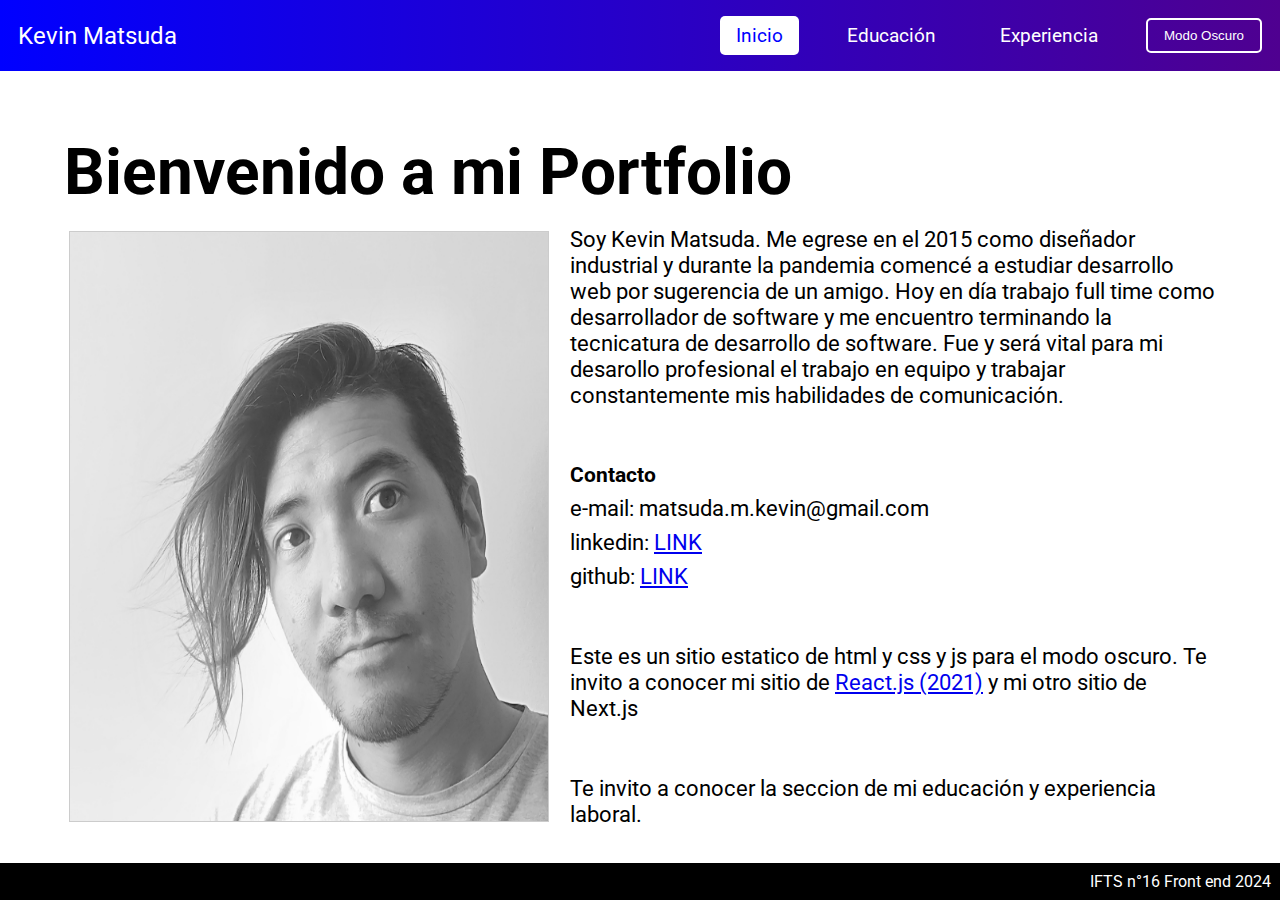
<file: index.html>
<!DOCTYPE html>
<html lang="en">
  <head>
    <meta charset="UTF-8" />
    <meta name="viewport" content="width=device-width, initial-scale=1.0" />
    <title>IFTS16</title>
    <link
      href="https://fonts.googleapis.com/css2?family=Roboto:wght@400;700&display=swap"
      rel="stylesheet"
    />
    <link rel="stylesheet" href="CSS/style.css" />
  </head>
  <body>
    <nav class="navbar">
      <a href="index.html" class="logo">Kevin Matsuda</a>
      <div class="navbar-right">
        <ul class="nav-links">
          <li><a href="index.html" class="active">Inicio</a></li>
          <li><a href="education.html">Educación</a></li>
          <li><a href="workexp.html">Experiencia</a></li>
        </ul>
        <button id="dark-mode-toggle">Modo Oscuro</button>
      </div>
    </nav>
    <section class="inicio">
      <h1>Bienvenido a mi Portfolio</h1>
      <div class="flex-inicio">
        <img class="fotok" src="./public/kevinbn.png" alt="foto kevin" />
        <div class="inicio-texto">
          <p>
            Soy Kevin Matsuda. Me egrese en el 2015 como diseñador industrial y
            durante la pandemia comencé a estudiar desarrollo web por sugerencia
            de un amigo. Hoy en día trabajo full time como desarrollador de
            software y me encuentro terminando la tecnicatura de desarrollo de
            software. Fue y será vital para mi desarollo profesional el trabajo
            en equipo y trabajar constantemente mis habilidades de comunicación.
          </p>
          <br />
          <h6>Contacto</h6>
          <p>e-mail: matsuda.m.kevin@gmail.com</p>
          <p>
            linkedin:
            <a href="https://www.linkedin.com/in/matsudamkevin/">LINK</a>
          </p>
          <p>github: <a href="https://github.com/devQuebin">LINK</a></p>
          <br />
          <p>
            Este es un sitio estatico de html y css y js para el modo oscuro. Te
            invito a conocer mi sitio de
            <a href="https://reactportfolio-77ce8.web.app/">React.js (2021)</a>
            y mi otro sitio de Next.js
          </p>
          <br />
          <p>
            Te invito a conocer la seccion de mi educación y experiencia
            laboral.
          </p>
        </div>
      </div>
    </section>

    <footer class="footer">
      <p>IFTS n°16 Front end 2024</p>
    </footer>
    <script src="JS/script.js"></script>
  </body>
</html>
</file>
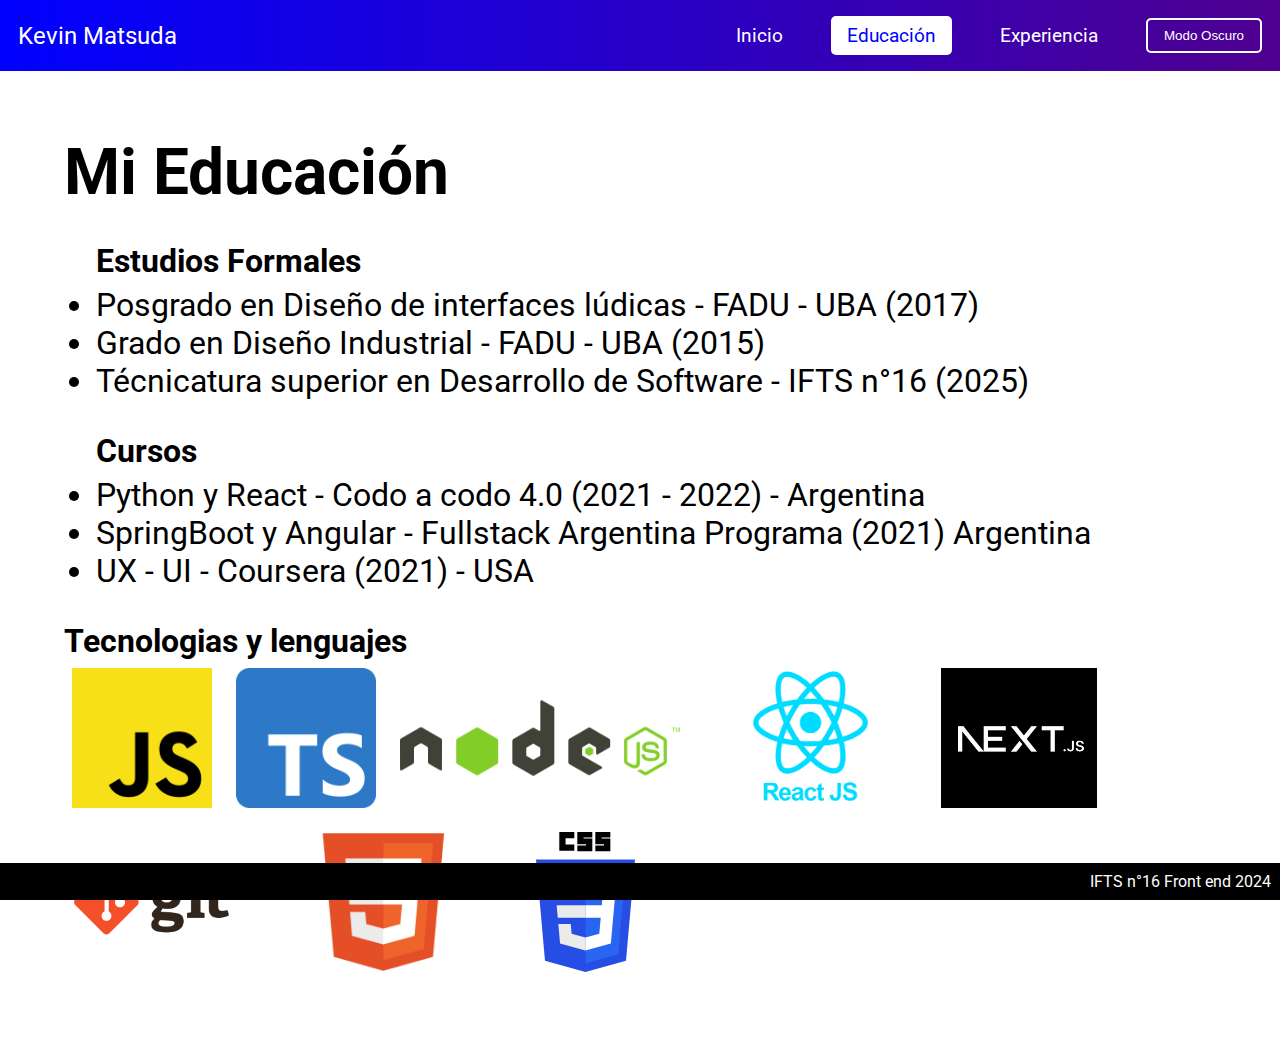
<file: education.html>
<!DOCTYPE html>
<html lang="en">
  <head>
    <meta charset="UTF-8" />
    <meta name="viewport" content="width=device-width, initial-scale=1.0" />
    <title>IFTS16</title>
    <link
      href="https://fonts.googleapis.com/css2?family=Roboto:wght@400;700&display=swap"
      rel="stylesheet"
    />
    <link rel="stylesheet" href="CSS/style.css" />
  </head>
  <body>
    <nav class="navbar">
      <a href="index.html" class="logo">Kevin Matsuda</a>
      <div class="navbar-right">
        <ul class="nav-links">
          <li><a href="index.html">Inicio</a></li>
          <li><a href="education.html" class="active">Educación</a></li>
          <li><a href="workexp.html">Experiencia</a></li>
        </ul>
        <button id="dark-mode-toggle">Modo Oscuro</button>
      </div>
    </nav>
    <section class="inicio">
      <h1>Mi Educación</h1>
      <div class="ed-list">
        <h4>Estudios Formales</h4>
        <ul>
          <li>Posgrado en Diseño de interfaces lúdicas - FADU - UBA (2017)</li>
          <li>Grado en Diseño Industrial - FADU - UBA (2015)</li>
          <li>
            Técnicatura superior en Desarrollo de Software - IFTS n°16 (2025)
          </li>
        </ul>
      </div>
      <div class="ed-list">
        <h4>Cursos</h4>
        <ul>
          <li>Python y React - Codo a codo 4.0 (2021 - 2022) - Argentina</li>
          <li>
            SpringBoot y Angular - Fullstack Argentina Programa (2021) Argentina
          </li>
          <li>UX - UI - Coursera (2021) - USA</li>
        </ul>
      </div>
      <h4>Tecnologias y lenguajes</h4>
      <div class="ed-icons">
        <img
          class="edIcon"
          src="./public/logos/Unofficial_JavaScript_logo_2.svg.png"
          alt="js"
        />
        <img
          class="edIcon"
          src="./public/logos/Typescript_logo_2020.svg.png"
          alt="ts"
        />
        <img class="edIcon" src="./public/logos/node-js.webp" alt="node" />
        <img
          class="edIcon"
          src="./public/logos/0_Hdm7hBTZ-hKlbtlV.png"
          alt="react"
        />
        <img class="edIcon" src="./public/logos/nextjs.jpeg" alt="next" />
        <img class="edIcon" src="./public/logos/git-512x450.png" alt="git" />
        <img
          class="edIcon"
          src="./public/logos/HTML-5-Badge-Logo.png"
          alt="html"
        />
        <img
          class="edIcon"
          src="./public/logos/CSS3_logo_and_wordmark.svg"
          alt="css"
        />
      </div>
    </section>

    <footer class="footer">
      <p>IFTS n°16 Front end 2024</p>
    </footer>
    <script src="JS/script.js"></script>
  </body>
</html>
</file>
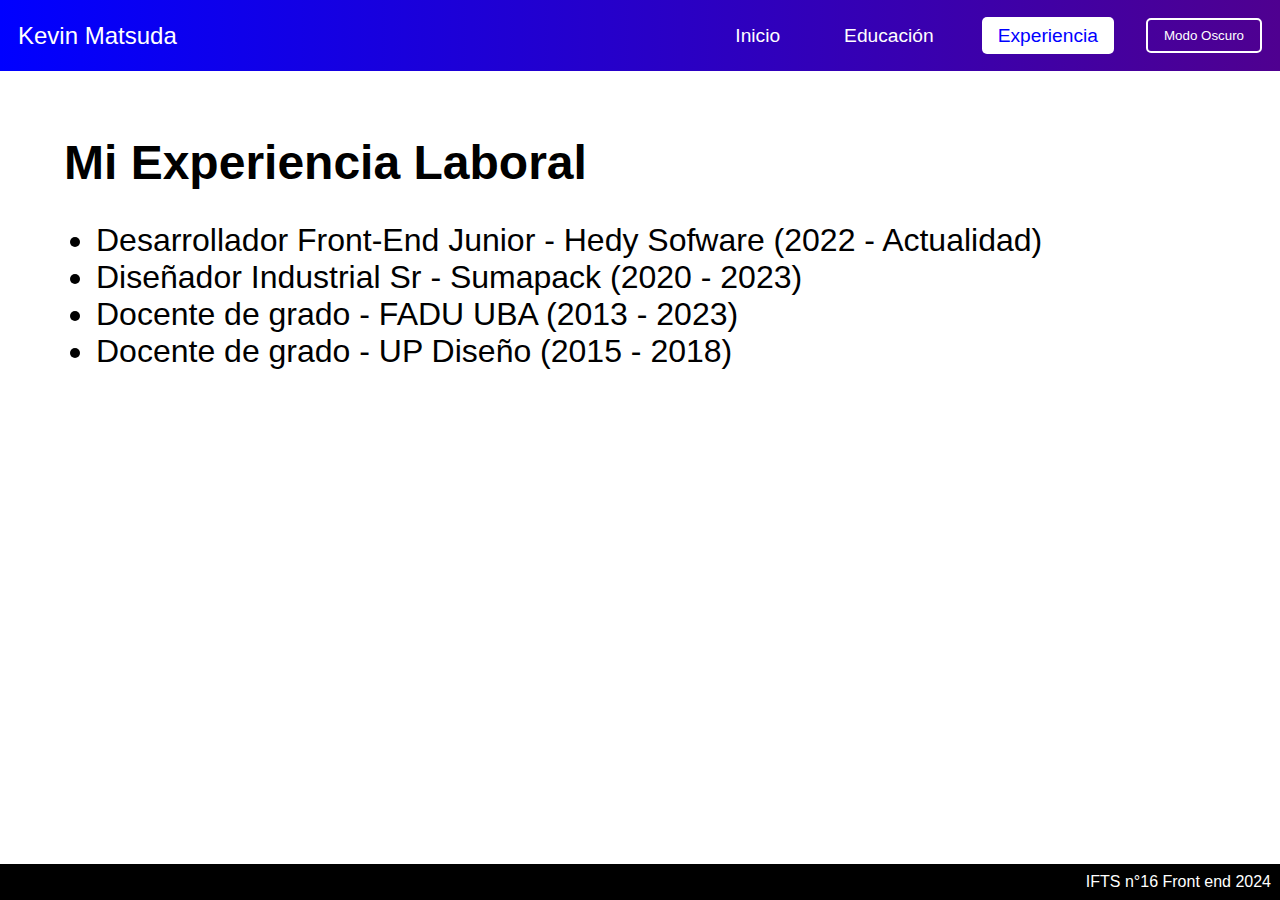
<file: workexp.html>
<!DOCTYPE html>
<html lang="en">
  <head>
    <meta charset="UTF-8" />
    <meta name="viewport" content="width=device-width, initial-scale=1.0" />
    <title>IFTS16</title>
    <link rel="stylesheet" href="CSS/style.css" />
  </head>
  <body>
    <nav class="navbar">
      <a href="index.html" class="logo">Kevin Matsuda</a>
      <div class="navbar-right">
        <ul class="nav-links">
          <li><a href="index.html">Inicio</a></li>
          <li><a href="education.html">Educación</a></li>
          <li><a href="workexp.html" class="active">Experiencia</a></li>
        </ul>
        <button id="dark-mode-toggle">Modo Oscuro</button>
      </div>
    </nav>
    <section class="inicio">
      <h2>Mi Experiencia Laboral</h2>
      <div class="ed-list">
        <ul>
          <li>
            Desarrollador Front-End Junior - Hedy Sofware (2022 - Actualidad)
          </li>
          <li>Diseñador Industrial Sr - Sumapack (2020 - 2023)</li>
          <li>Docente de grado - FADU UBA (2013 - 2023)</li>
          <li>Docente de grado - UP Diseño (2015 - 2018)</li>
        </ul>
      </div>
    </section>

    <footer class="footer">
      <p>IFTS n°16 Front end 2024</p>
    </footer>
    <script src="JS/script.js"></script>
  </body>
</html>
</file>
<file: CSS/style.css>
* {
  margin: 0;
  padding: 0;
  box-sizing: border-box;
}

body {
  font-family: "Roboto", sans-serif;
  background-color: var(--background-color);
  color: var(--text-color);
}

:root {
  --background-color: #ffffff;
  --text-color: #000000;
}

body.dark-mode {
  --background-color: #393939;
  --text-color: #ffffff;
}

.navbar {
  background: linear-gradient(to right, #0000ff, #4f0090);
  display: flex;
  justify-content: space-between;
  align-items: center;
  color: white;
  padding: 2vh;
}
.navbar .logo {
  font-size: 1.5rem;
  color: white;
  text-decoration: none;
}

.nav-links {
  list-style: none;
  display: flex;
  margin: 0;
  padding: 0;
}

.nav-links li {
  margin: 0 1rem;
}

.nav-links a {
  color: white;
  text-decoration: none;
  font-size: 1.2rem;
  padding: 0.5rem 1rem;
  transition: background-color 0.3s ease, color 0.3s ease;
}

.nav-links a:hover {
  text-decoration: underline;
}
.nav-links a.active {
  background-color: white;
  color: #0000ff;
  border-radius: 5px;
}

.navbar-right {
  display: flex;
  align-items: center;
}

#dark-mode-toggle {
  margin-left: 1rem;
  background-color: transparent;
  border: 2px solid white;
  color: white;
  padding: 0.5rem 1rem;
  cursor: pointer;
  border-radius: 5px;
  transition: background-color 0.3s ease;
}

#dark-mode-toggle:hover {
  background-color: white;
  color: #0000ff;
}

.inicio {
  font-size: 2rem;
  padding: 4rem;
  text-align: start;
}

.inicio h1 {
  margin-bottom: 1rem;
}

.flex-inicio {
  display: flex;
  flex-direction: row;
  gap: 16px;
}

.inicio-texto {
  display: flex;
  flex-direction: column;
  gap: 8px;
}

.ed-list {
  display: flex;
  flex-direction: column;
  gap: 6px;
  margin: 2rem;
}

.edIcon {
  height: 140px;
  margin: 8px;
}

.fotok {
  margin: 5px;
  border: 1px solid #ccc;
  float: left;
  width: 480px;
}

.inicio p {
  font-size: 1.4rem;
  color: var(--text-color);
}

.footer {
  background-color: black;
  color: white;
  text-align: end;
  padding: 1vh;
  position: fixed;
  width: 100%;
  bottom: 0;
}
</file>
